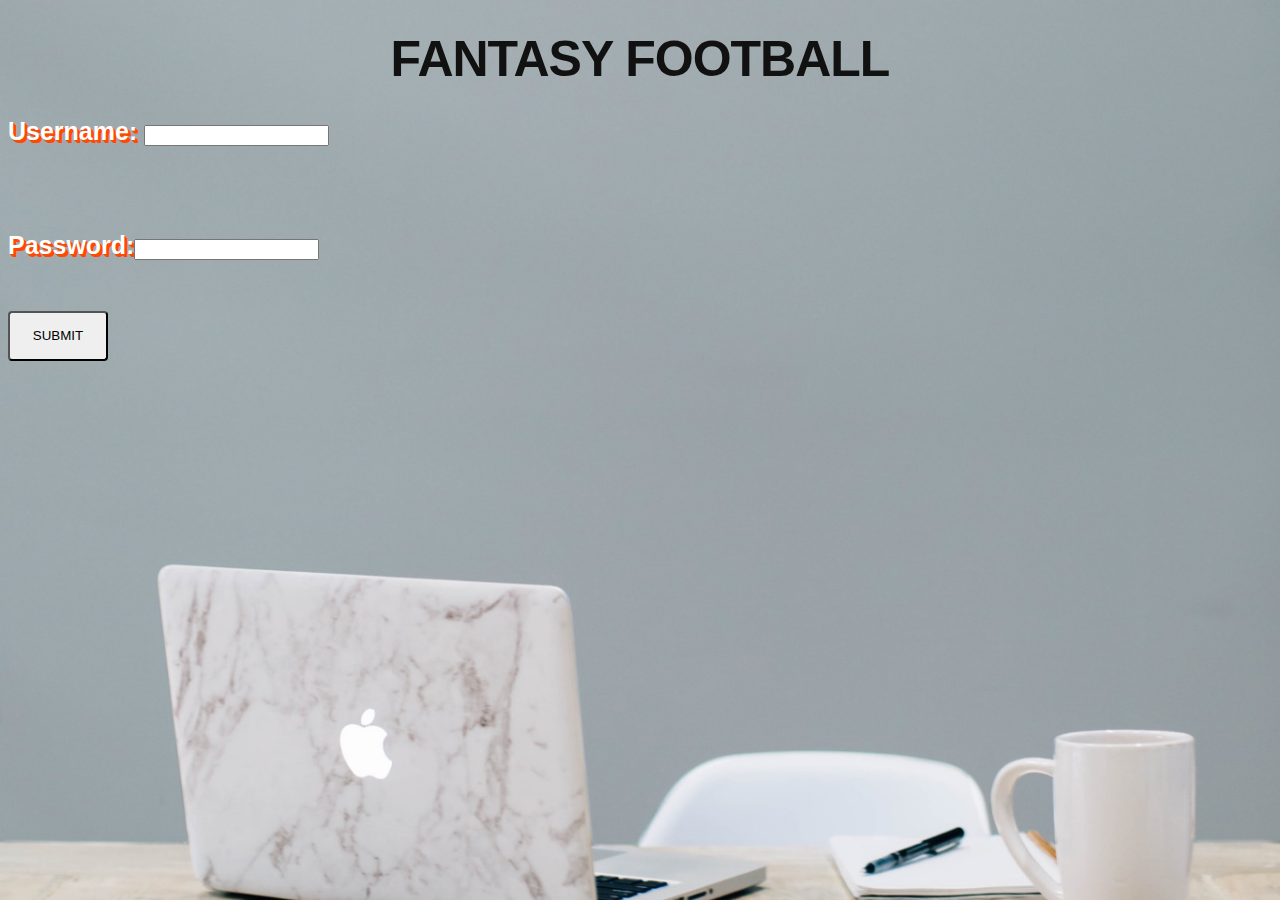
<file: index.html>
<!DOCTYPE html>
<html>
<head>
	<title>FANTASY FOOTBALL MANIA</title>
	<link rel="stylesheet" type="text/css" href="style.css">
</head>
<body>
	<h1>FANTASY FOOTBALL</h1>

	<h4>Username: <input type="text" name="USERNAME" id="Username"> </h4><br>

	<h4>Password:<input type="password" name="PASSWORD" id="Password"> </h4><br>

	
	 <button id="button">SUBMIT</button>     
	<a href="Draft.html" id="webpage"></a>
	<script type="text/javascript" src="login.js"></script>

</body>
</html>
</file>
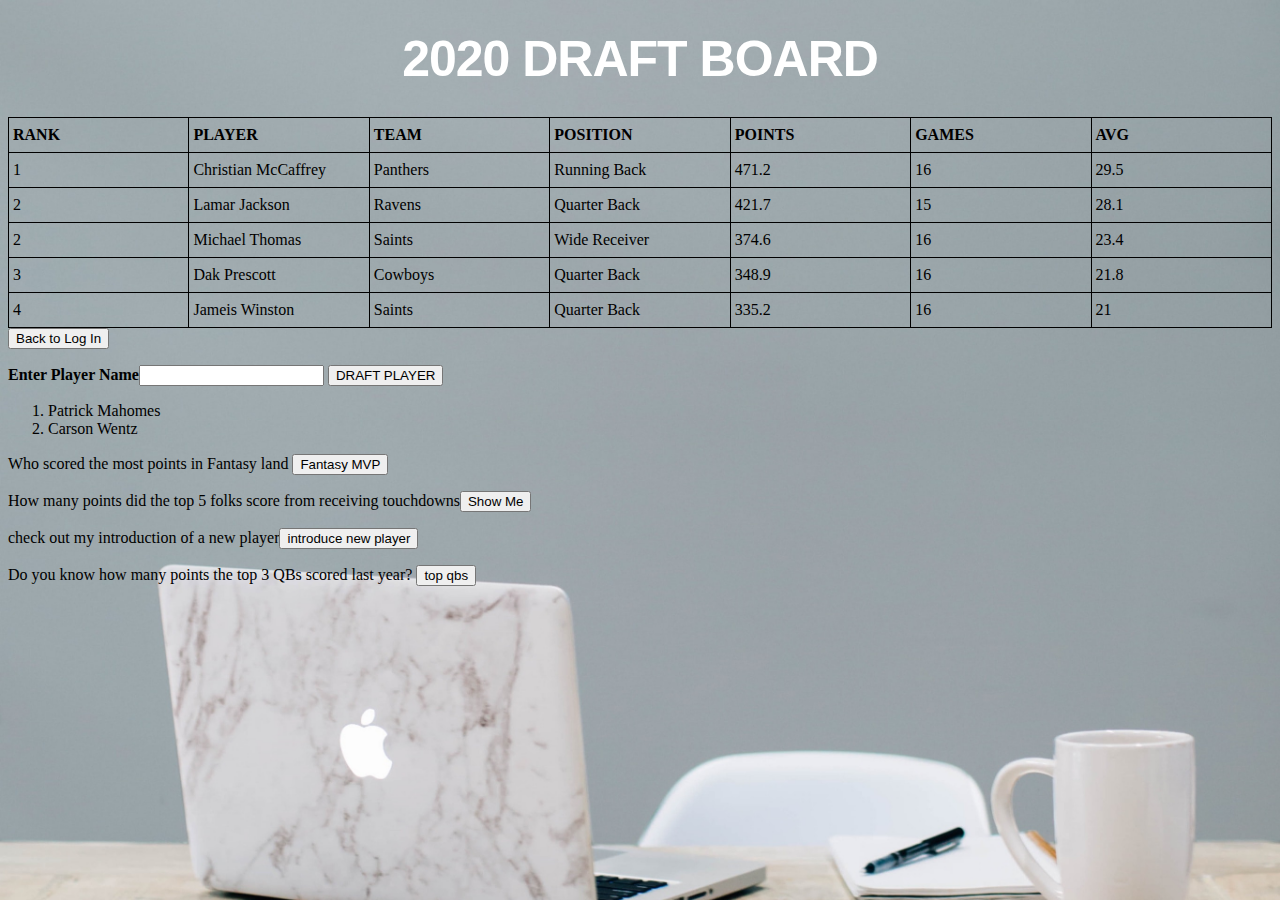
<file: Draft.html>
<!DOCTYPE html>
<html>
<head>
	<title>DRAFT</title>
	<link rel="stylesheet" type="text/css" href="style.css">
</head>
<body>
	<h1 id="draft_title">2020 DRAFT BOARD</h1>

<div class="grid">
	
<span>
	<strong>RANK</strong>
</span>
<span>
	<strong>PLAYER</strong>
</span>
<span>
	<strong>TEAM</strong>
</span>
<span>
	<strong>POSITION</strong>
</span>
<span>
	<strong>POINTS</strong>
</span>
<span>
	<strong>GAMES</strong>
</span>
<span>
	<strong>AVG</strong>
</span>
  <span>1</span>
  <span>Christian McCaffrey</span>
  <span>Panthers</span>
  <span>Running Back</span>
  <span>471.2</span>
  <span>16</span>
  <span>29.5</span>

  <span>2</span>
  <span>Lamar Jackson</span>
  <span>Ravens</span>
  <span>Quarter Back</span>
  <span >421.7</span>
  <span>15</span>
  <span>28.1</span>

  <span>2</span>
  <span>Michael Thomas</span>
  <span>Saints</span>
  <span>Wide Receiver</span>
  <span>374.6</span>
  <span>16</span>
  <span>23.4</span>

  <span>3</span>
  <span>Dak Prescott</span>
  <span>Cowboys</span>
  <span>Quarter Back</span>
  <span >348.9</span>
  <span>16</span>
  <span>21.8</span>
  

  <span>4</span>
  <span>Jameis Winston</span>
  <span>Saints</span>
  <span>Quarter Back</span>
  <span >335.2</span>
  <span>16</span>
  <span>21</span>
 
</div>	

<div class="grid-container">
	<span>
<a href="index.html"> <button class="grid-item">Back to Log In</button>     </a>
</span>
<span>
	<p><strong>Enter Player Name</strong><input id="Player" type="text" name="Draft">  <button id="submit">DRAFT PLAYER</button></p> 
</span>
<ol id="list">
	<li class="trashy">Patrick Mahomes</li>
  <li class="trashy">Carson Wentz </li>

	</ol>
 
 <p>Who scored the most points in Fantasy land <button id ="submit3">Fantasy MVP</button></p>
 <p>How many points did the top 5 folks score from receiving touchdowns<button id="submit4">Show Me</button></p>
 <p>check out my introduction of a new player<button id="submit5">introduce new player</button></p>
  <p> Do you know how many points the top 3 QBs scored last year? <button id="submit2">top qbs</button></p>
 <ul id ="check">
  
 </ul>
</div>
<script type="text/javascript" src="Draft.js"></script>
</body>
</html>
</file>
<file: style.css>
html { 
  background: url(nfl.jpg) no-repeat center center fixed; 
  -webkit-background-size: cover;
  -moz-background-size: cover;
  -o-background-size: cover;
  background-size: cover;
}

h1 { color: #111; font-family: 'Helvetica Neue', sans-serif; 
font-size: 50px; font-weight: bold; letter-spacing: -1px; 
line-height: 1; text-align: center; }


h4 {
	font-family:'Helvetica Neue', sans-serif; 
	font-weight: bold;
	   color: white; 
   font: bold 25px Helvetica, Arial, Sans-Serif;
   text-shadow: 1px 1px #fe4902, 
                2px 2px #fe4902, 
                3px 3px #fe4902;
}

.done{
  text-decoration: line-through;
}

#button {
	border-radius: 4px;
	/*height: 200px;*/
	width: 250px;
}

/*this is for the draft page */
#draft_title {
  font-size: 50px;
  color: white;
}

.grid {
  display: grid;
  grid-template-columns: repeat(7, 1fr);
  border-top: 1px solid black;
  border-right: 1px solid black; 
}

.grid > span {
     padding: 8px 4px;
     border-left: 1px solid black;
     border-bottom: 1px solid black;
}

#button {

        width: 100px;
        height: 50px;
}
</file>
